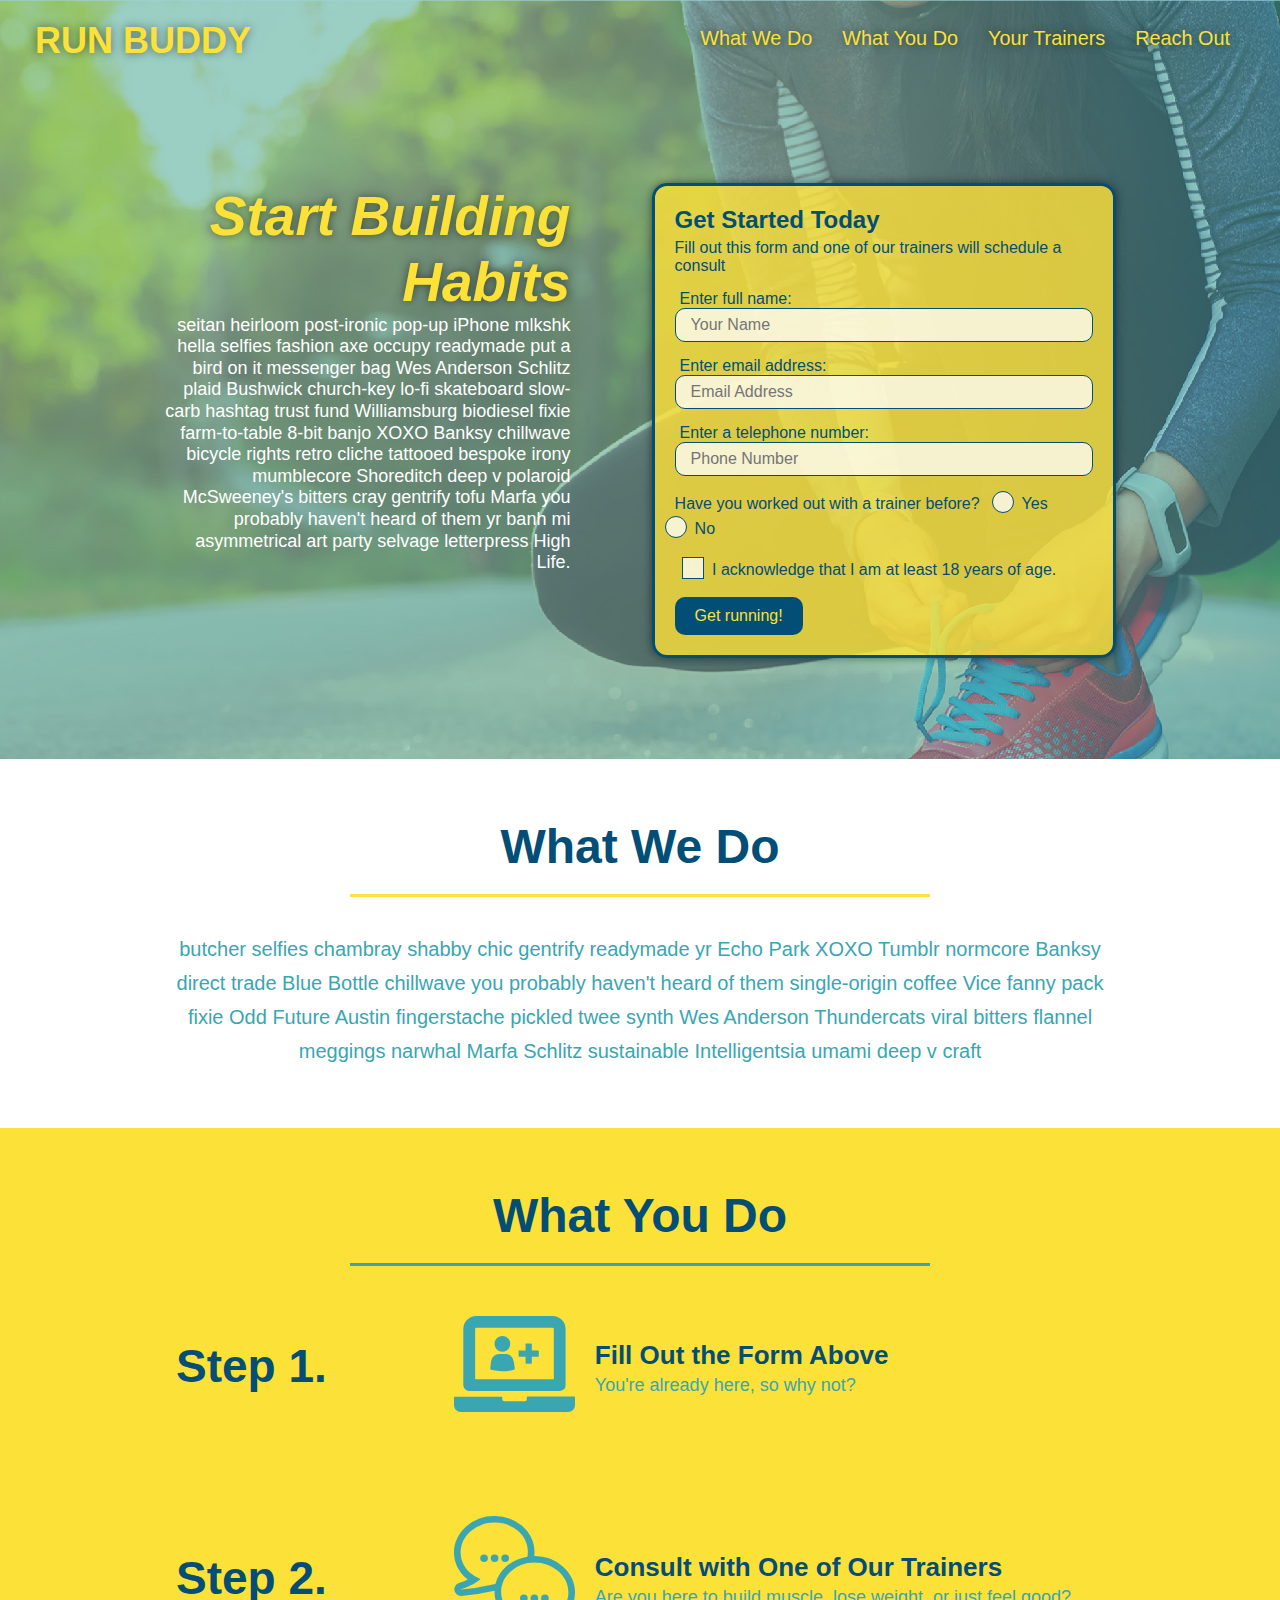
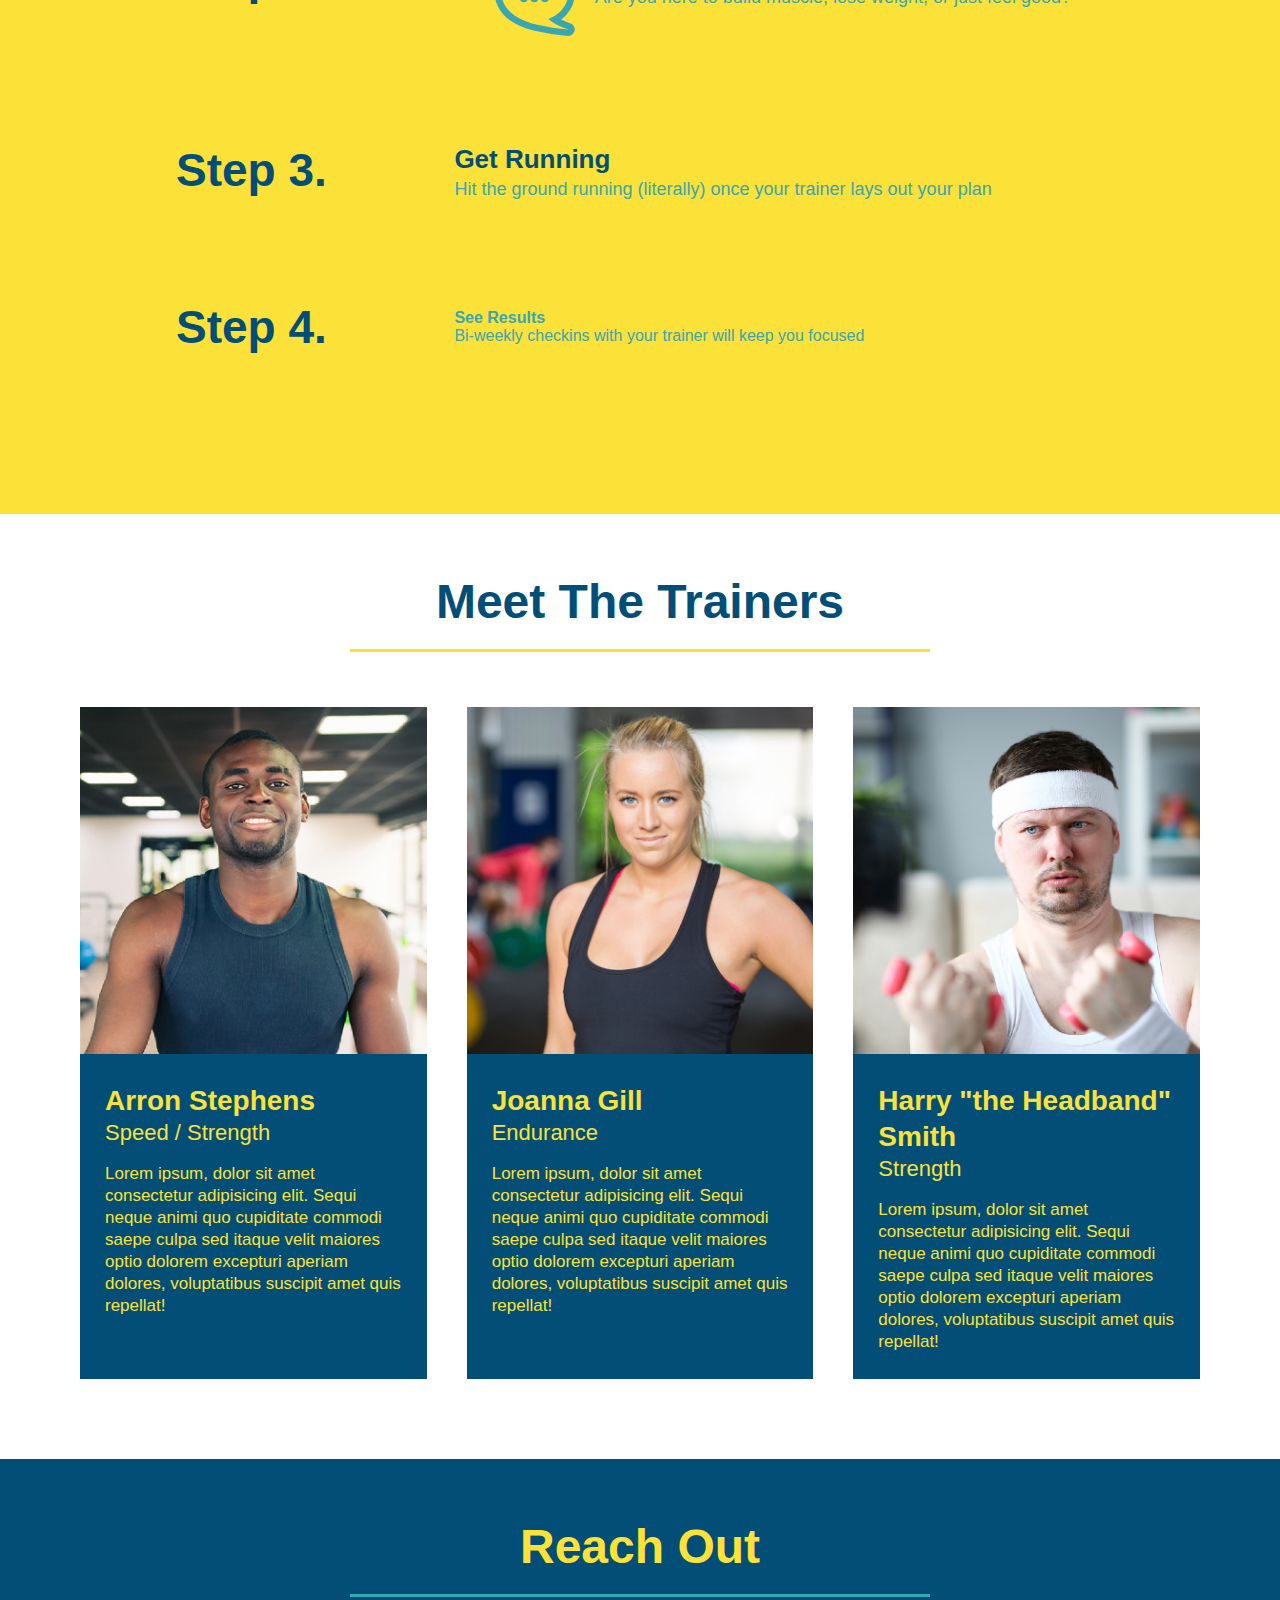
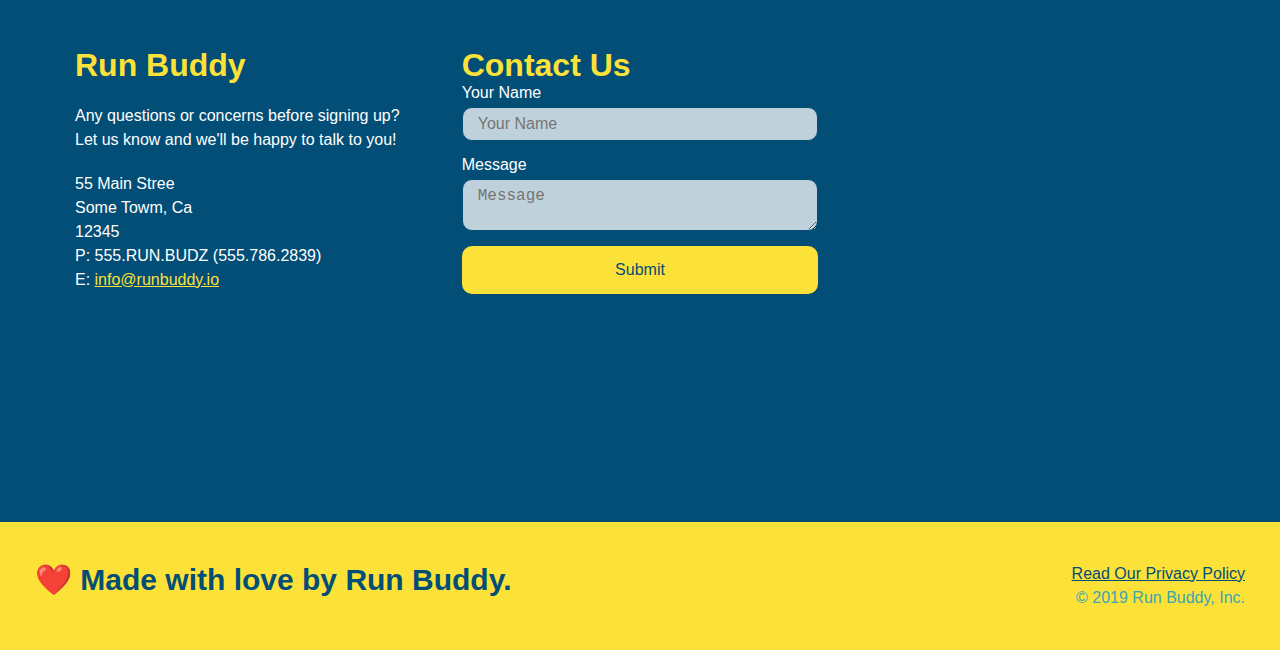
<file: index.html>
<!DOCTYPE html>
<html lang="en">

<head>
  <meta charset="UTF-8" />
  <meta name="viewport" content="width=device-width, initial-scale=1.0" />
  <link rel="stylesheet" href="./assets/css/style.css" />
  <title>Run Buddy</title>
</head>

<body>
  <!-- navigation -->
  <header>
    <h1>
      <a href="/">
        RUN BUDDY
      </a>
    </h1>
    <nav>
      <!-- Unordered list element -->
      <ul>
        <!-- List item element-->
        <li>
          <!-- Anchor element -->
          <a href="#what-we-do">What We Do</a>
        </li>
        <li>
          <a href="#what-you-do">What You Do</a>
        </li>
        <li>
          <a href="#your-trainers">Your Trainers</a>
        </li>
        <li>
          <a href="#reach-out">Reach Out</a>
        </li>
      </ul>
    </nav>
  </header>

  <!-- hero/jumbotron -->
  <section class="hero">
    <div class="hero-cta">
      <h2>Start Building Habits</h2>
          <p> seitan heirloom post-ironic pop-up iPhone mlkshk hella selfies fashion axe occupy readymade put a bird on it messenger bag Wes Anderson Schlitz plaid Bushwick church-key lo-fi skateboard slow-carb hashtag trust fund Williamsburg biodiesel fixie farm-to-table 8-bit banjo XOXO Banksy chillwave bicycle rights retro cliche tattooed bespoke irony mumblecore Shoreditch deep v polaroid McSweeney's bitters cray gentrify tofu Marfa you probably haven't heard of them yr banh mi asymmetrical art party selvage letterpress High Life.
        </p>
     </div>
     
    <div class="hero-form">
      <h3>Get Started Today</h3>
        <p>Fill out this form and one of our trainers will schedule a consult</p>
      <form>
        <label for="name">Enter full name:</label>
        <input type="text" placeholder="Your Name" name="name" id="name" class="form-input" />
        <label for="email">Enter email address:</label>
        <input type="text" placeholder="Email Address" name="email" id="email" class="form-input" />
        <label for="phone">Enter a telephone number:</label>
        <input type="text" placeholder="Phone Number" name="phone" id="phone" class="form-input" />
        <p>
          Have you worked out with a trainer before?
          <span class="radio-wrapper">
            <input type="radio" name="trainer-confirm" id="trainer-yes" />
            <label for="trainer-yes">Yes</label>
          </span>
          <span class="radio-wrapper">
            <input type="radio" name="trainer-confirm" id="trainer-no" />
            <label for="trainer-no">No</label>
          </span>
        </p>
        <p>
          <span class="checkbox-wrapper">
            <input type="checkbox" name="age-confirm" id="checkbox" />
            <label for="checkbox">I acknowledge that I am at least 18 years of age.</label>
          </span>
        </p>
        <button type="submit">
          Get running!
        </button>
      </form>
    </div>
  </section>

  <!-- "what we do" section -->
  <section id="what-we-do" class="intro">
    <div class="flex-row">
      <h2 class="section-title primary-border">
       What We Do
      </h2>
    </div>
    <div class="flex-row">
     <p>
        butcher selfies chambray shabby chic gentrify readymade yr Echo Park XOXO Tumblr normcore Banksy direct trade Blue Bottle chillwave you probably haven't heard of them single-origin coffee Vice fanny pack fixie Odd Future Austin fingerstache pickled twee synth Wes Anderson Thundercats viral bitters flannel meggings narwhal Marfa Schlitz sustainable Intelligentsia umami deep v craft
     </p>
    </div>  
  </section>

  <!-- "what you do" section -->
  <section id="what-you-do" class="steps">
    <h2 class="section-title secondary-border">What You Do</h2>
      <div class="step">
        <h3>Step 1.</h3>
          <div class="step-info">
            <div class="step-img">
              <img src="./assets/images/step-1.svg" alt="" />
            </div>
            <div class="step-text">
              <h4>Fill Out the Form Above</h4>
               <p>You're already here, so why not?</p>
            </div>
          </div>
      </div>

      <div class="step">
         <h3> Step 2.</h3>
          <div class="step-info">
              <div class="step-img">
                <img src="./assets/images/step-2.svg" alt="" />
              </div>  
              <div class="step-text">
                <h4>Consult with One of Our Trainers</h4>
                 <p> Are you here to build muscle, lose weight, or just feel good?</p>
              </div>
          </div>  
      </div>

       <div class="step">
        <h3> Step 3.</h3>
          <div class="step-info">
            <div class="step=imig">
              <img src="./assets/images/step-3.svg" alt="" />
            </div> 
            <div class="step-text">
               <h4>Get Running</h4>
                <p> Hit the ground running (literally) once your trainer lays out your plan</p>
            </div>
          </div>
       </div>

      <div class="step">
        <h3>Step 4.</h3>
          <div class="step-info">
            <div class="step=imig">
              <img src="./assets/images/step-4.svg" alt="" />
            </div>
            <div class="text-step">
              <h4>See Results</h4>
               <p>Bi-weekly checkins with your trainer will keep you focused</p>
            </div>   
          </div>  
      </div>
  </section>


  <!-- "meet the trainers" section -->
  <section id="your-trainers">
    <div class="flex-row">
      <h2 class="section-title primary-border">
        Meet The Trainers
     </h2>
    </div>

    <div class="trainers">
     <article class="trainer">
      <img src="./assets/images/trainer-1.jpg" alt="Arron Stephens in his workout clothes, ready to pump iron" />
        <div class="trainer-bio">
          <h3 class="trainer-name">Arron Stephens</h3>
            <h4 class="trainer-role">Speed / Strength</h4>
             <p>
             Lorem ipsum, dolor sit amet consectetur adipisicing elit. Sequi neque animi quo cupiditate commodi saepe culpa sed itaque velit maiores optio dolorem excepturi aperiam dolores, voluptatibus suscipit amet quis repellat!   
             </p>
        </div>
    </article>

    <!-- second trainer bio -->
    <article class="trainer">
      <img src="./assets/images/trainer-2.jpg" alt='Joanna Gill cooling off after a workout' />
        <div class="trainer-bio">
          <h3 class="trainer-name">Joanna Gill</h3>
            <h4 class="trainer-tole">Endurance</h4>
              <p>
               Lorem ipsum, dolor sit amet consectetur adipisicing elit. Sequi neque animi quo cupiditate commodi saepe culpa sed
              itaque velit maiores optio dolorem excepturi aperiam dolores, voluptatibus suscipit amet quis repellat! 
              </p>
        </div>
      </article>
   

    <!-- third trainer bio -->
      <article class="trainer">
        <img src="./assets/images/trainer-3.jpg" alt="Harry Smith wearing a headband and lifting comically small pink weights" />
          <div class="trainer-bio">
            <h3 class="trainer-name">Harry "the Headband" Smith</h3>
              <h4 class="trainer-role">Strength</h4>
              <p>
               Lorem ipsum, dolor sit amet consectetur adipisicing elit. Sequi neque animi quo cupiditate commodi saepe culpa sed
               itaque velit maiores optio dolorem excepturi aperiam dolores, voluptatibus suscipit amet quis repellat! 
               </p>
          </div>
       </article> 
   </div>
  </section>

  <!-- "reach out" section -->
  <section id="reach-out" class="contact">
    <h2 class="section-title secondary-border">Reach Out</h2>
      <div class="contact-info">
        <div>
          <h3>Run Buddy</h3>
            <p>Any questions or concerns before signing up?
              <br />
              Let us know and we'll be happy to talk to you!
            </p>
            <address>
             55 Main Stree <br/>
             Some Towm, Ca <br/>
             12345<br />
             P: 555.RUN.BUDZ (555.786.2839)<br/>
             E: <a href="mailto:info@runbuddy.io">info@runbuddy.io</a>
            </address>
        </div>

        <div class="contact-form">
         <h3>Contact Us</h3>
           <form>
             <label for ="contact-name">Your Name</label>
             <input type="text" id="contact-name" placeholder="Your Name" />

             <label for="contact-message">Message</label>
             <textarea id="contat-message" placeholder="Message"></textarea>
             <button type="submit">Submit</button>
           </form>
        </div>

        <iframe 
            src="https://www.google.com/maps/embed?pb=!1m18!1m12!1m3!1d3034.8743651124705!2d-111.91540654834847!3d40.47804435972959!2m3!1f0!2f0!3f0!3m2!1i1024!2i768!4f13.1!3m3!1m2!1s0x875281227b12e2c7%3A0xb72373473c2b5bb3!2s765%20Revere%20Ridge%20Dr%2C%20Bluffdale%2C%20UT%2084065!5e0!3m2!1sen!2sus!4v1615598074246!5m2!1sen!2sus" 
            frameborder="0"
            width="400" 
            height="400" 
            style="border:0" 
            allowfullscreen 
        ></iframe>
       
        
      </div>
  </section>

  <!-- footer -->
  <footer>
    <h2>❤️ Made with love by Run Buddy.</h2>
    <div>
      <a href="./privacy-policy.html">Read Our Privacy Policy</a><br />
      &copy; 2019 Run Buddy, Inc.
    </div>
  </footer>
</body>

</html>
</file>
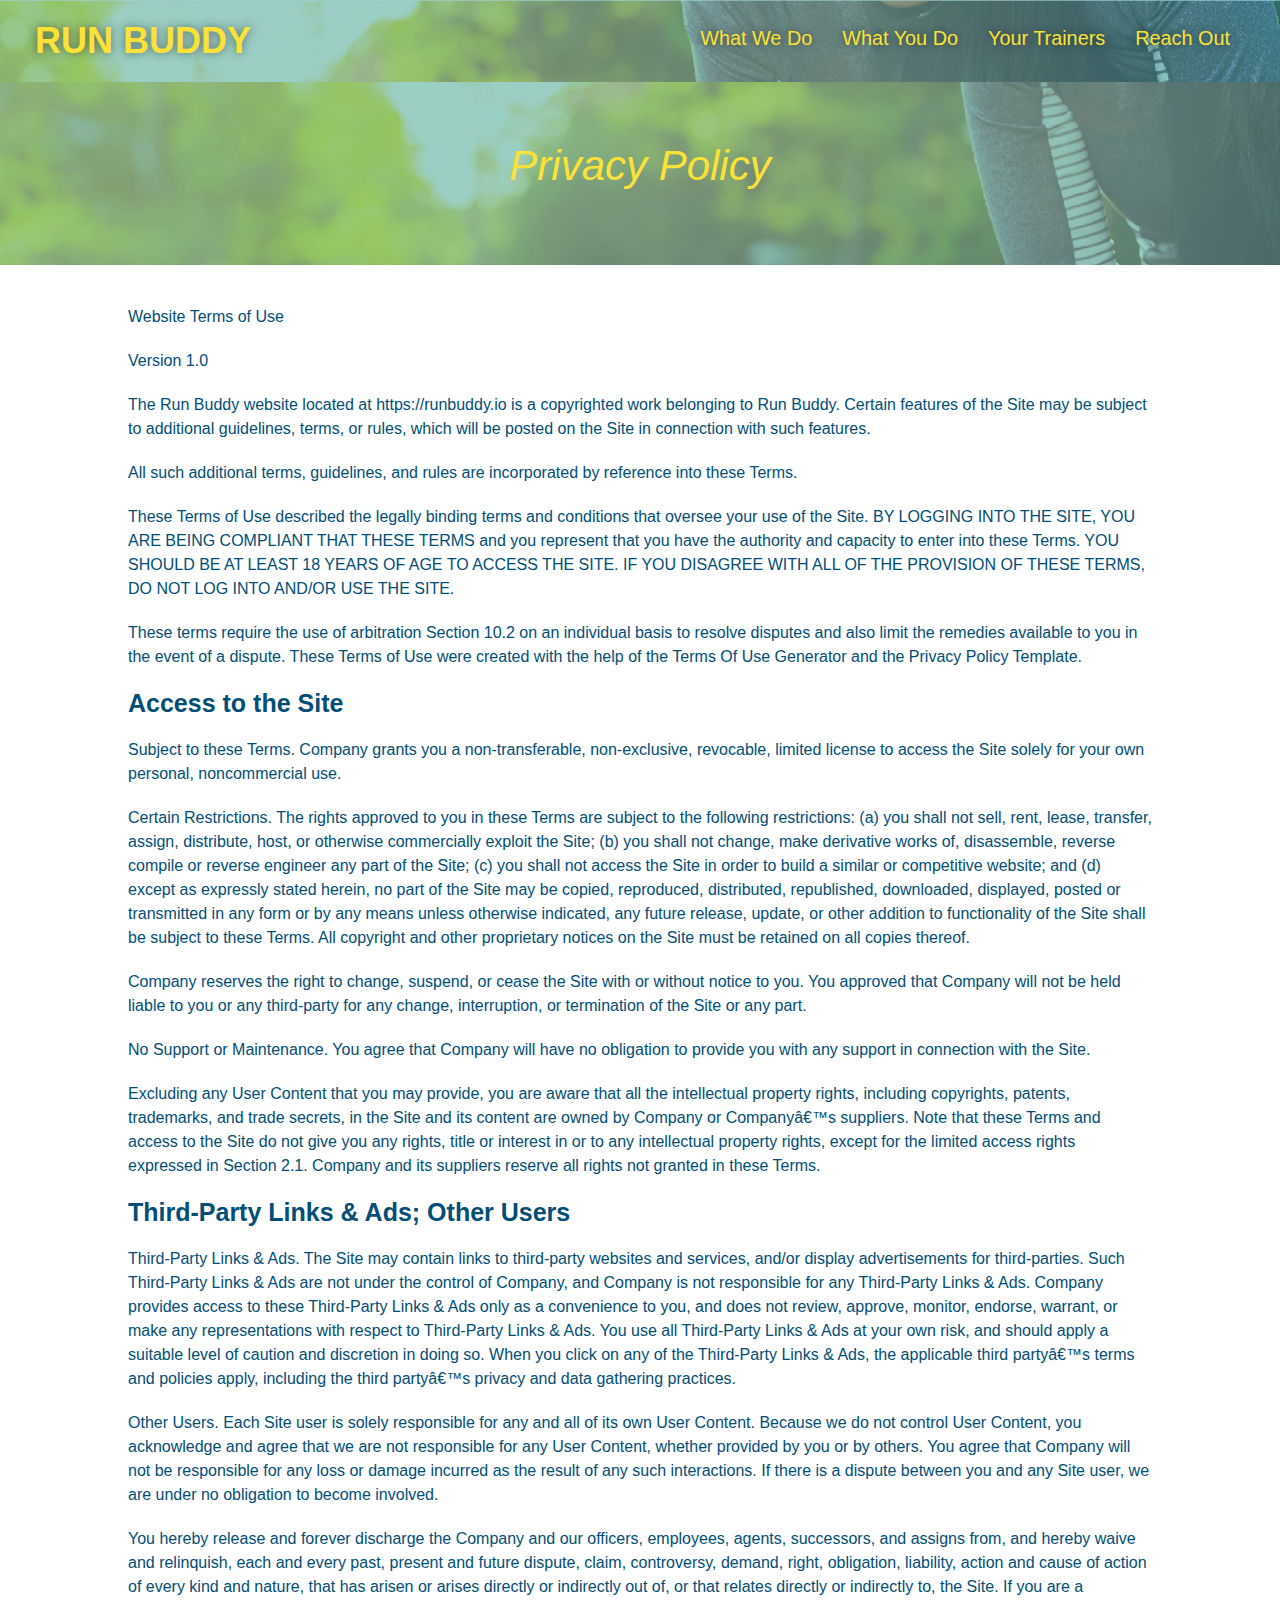
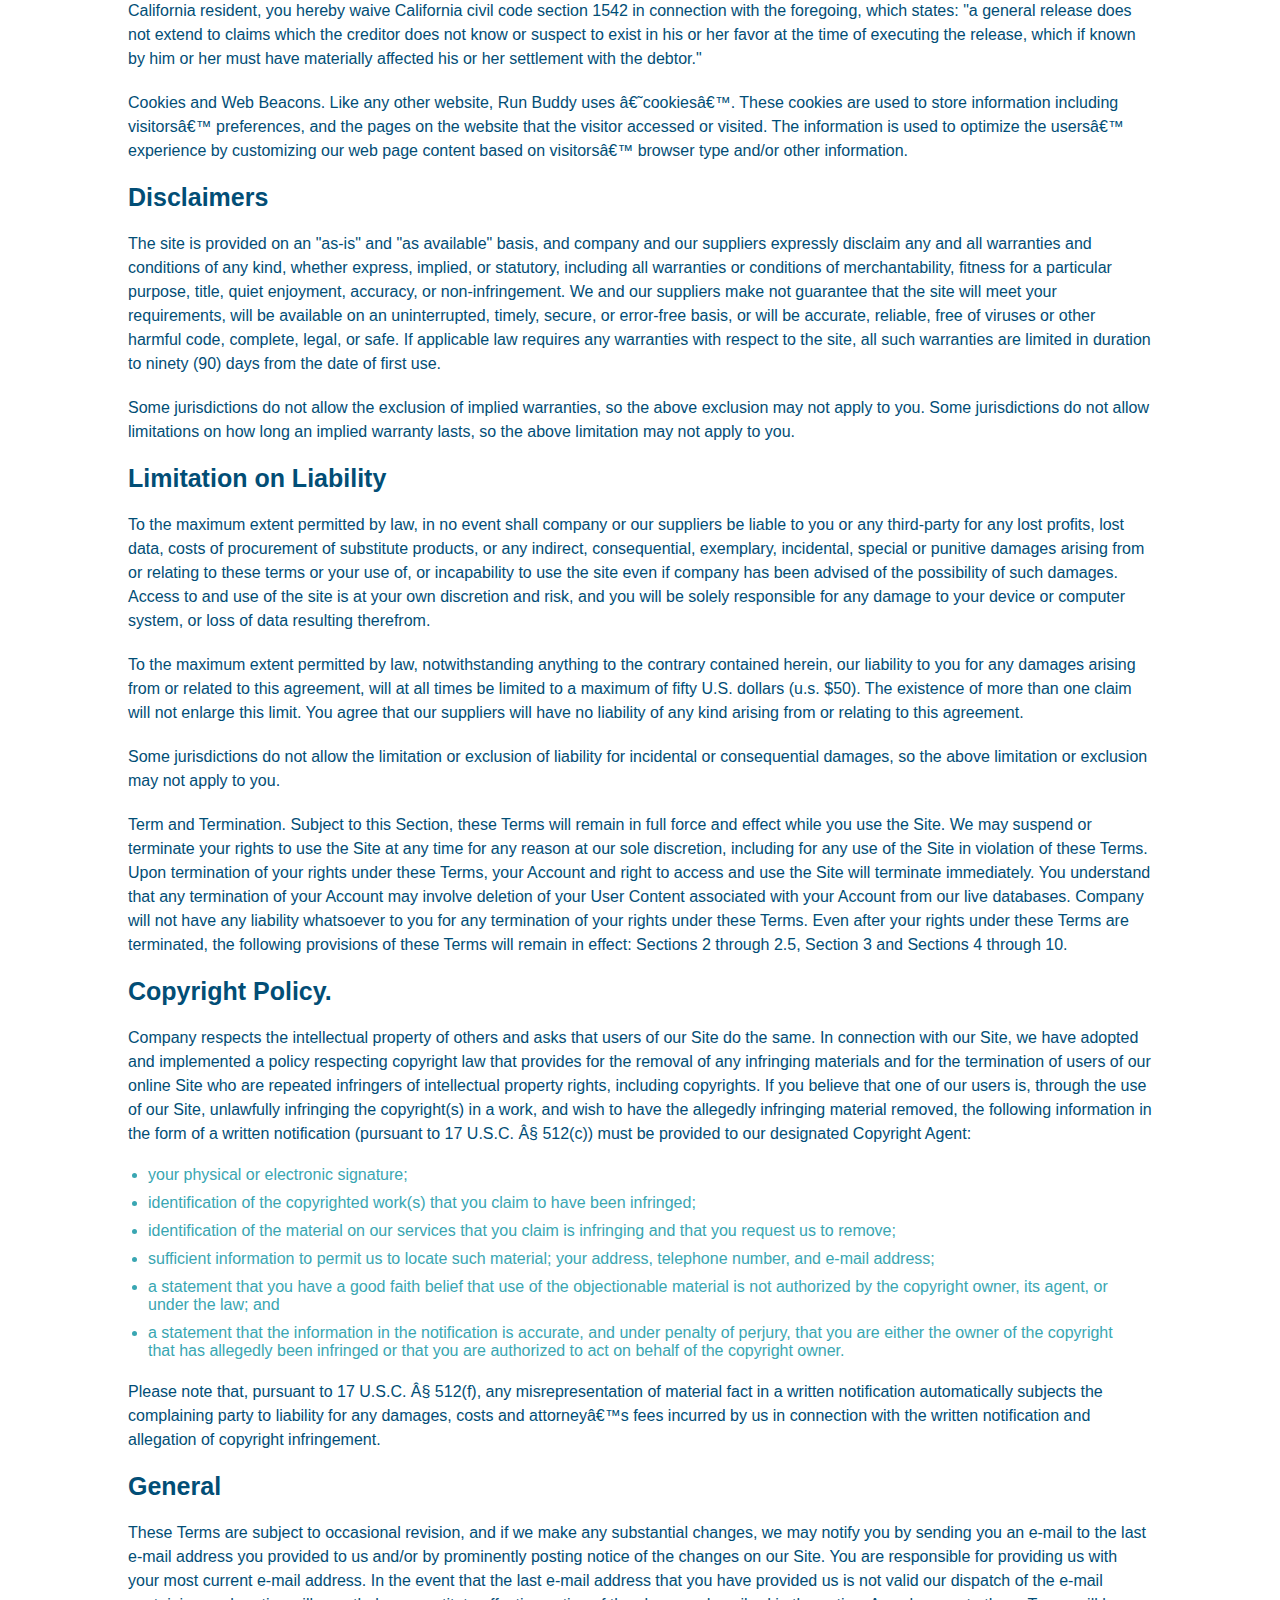
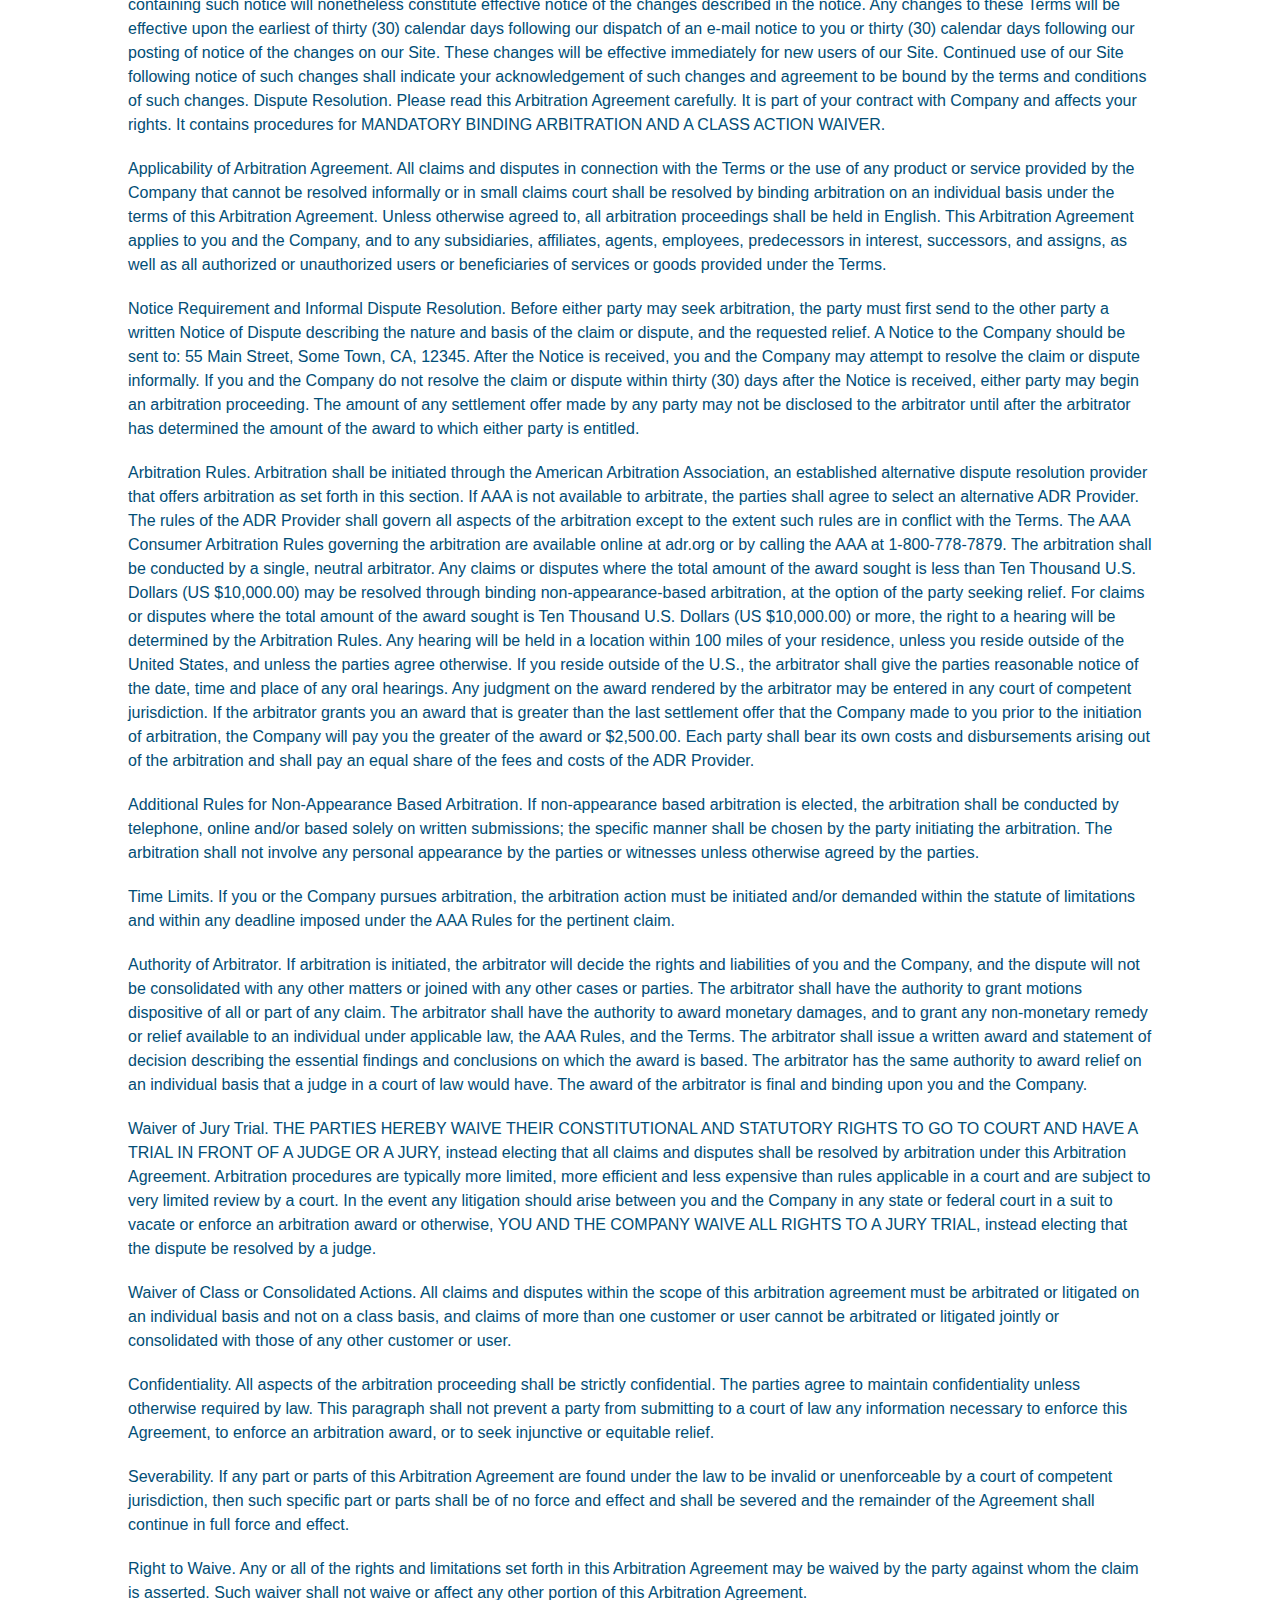
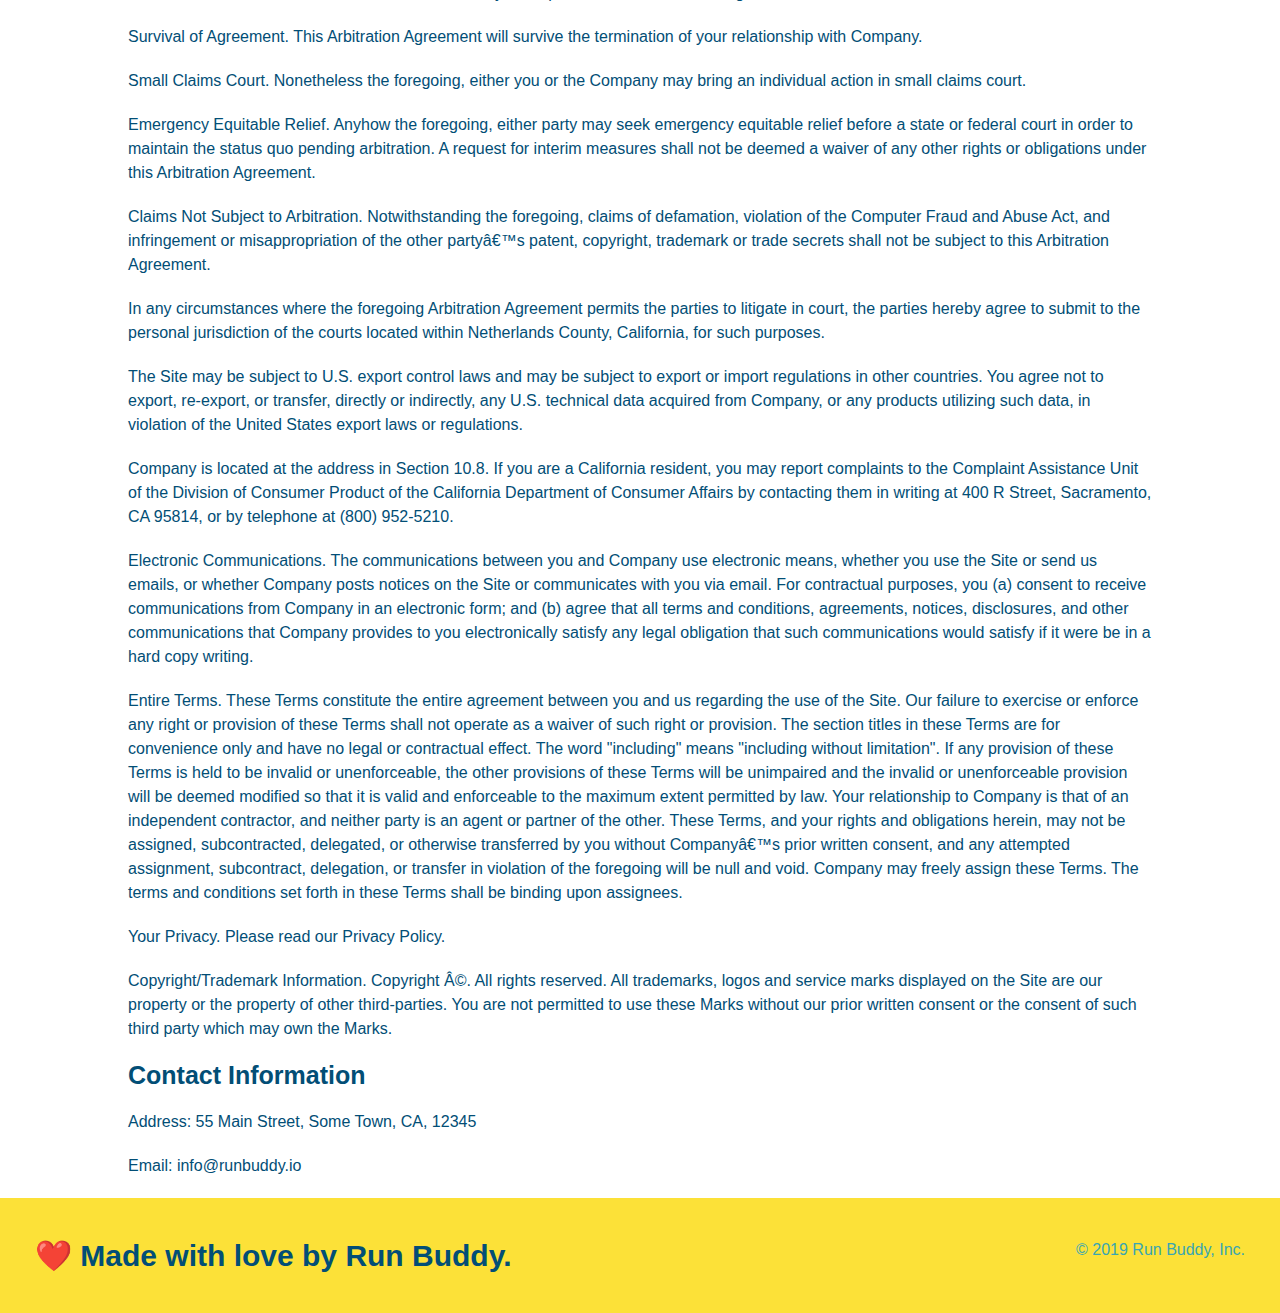
<file: privacy-policy.html>
<!DOCTYPE html>
<html lang="en">
<head>
    <meta name="viewport" content="width=device-width, initial-scale=1.0" />
    <meta charset="UTF-8">
    <meta http-equiv="X-UA-Compatible" content="IE=edge">
    <meta name="viewport" content="width=device-width, initial-scale=1.0">
    <title>Privacy Policy - Run Buddy</title>
    <link rel="stylesheet" href="./assets/css/style.css" />
    <link rel="stylesheet" href="./assets/css/secondary-style.css" />
</head>
<body>
    <header>
        <h1>
          <a href="/">
            RUN BUDDY
          </a>
        </h1>
        <nav>
          <!-- Unordered list element -->
          <ul>
            <!-- List item element-->
            <li>
              <!-- Anchor element -->
              <a href="./index.html#what-we-do">What We Do</a>
            </li>
            <li>
              <a href="./index.html#what-you-do">What You Do</a>
            </li>
            <li>
              <a href="./index.html#your-trainers">Your Trainers</a>
            </li>
            <li>
              <a href="./index.html#reach-out">Reach Out</a>
            </li>
          </ul>
        </nav>
      </header>
      <section class="hero">
          <h2 class="page-title">
              Privacy Policy
          </h2>
      </section>
      <article class="secondary-content">
            
      <p>
        Website Terms of Use
      </p>

      <p>
        Version 1.0
      </p>

      <p>
        The Run Buddy website located at https://runbuddy.io is a copyrighted work belonging to Run Buddy. Certain
        features of the Site may be subject to additional guidelines, terms, or rules, which will be posted on the Site
        in connection with such features.
      </p>

      <p>
        All such additional terms, guidelines, and rules are incorporated by reference into these Terms.
      </p>

      <p>
        These Terms of Use described the legally binding terms and conditions that oversee your use of the Site. BY
        LOGGING INTO THE SITE, YOU ARE BEING COMPLIANT THAT THESE TERMS and you represent that you have the authority
        and capacity to enter into these Terms. YOU SHOULD BE AT LEAST 18 YEARS OF AGE TO ACCESS THE SITE. IF YOU
        DISAGREE WITH ALL OF THE PROVISION OF THESE TERMS, DO NOT LOG INTO AND/OR USE THE SITE.
      </p>

      <p>
        These terms require the use of arbitration Section 10.2 on an individual basis to resolve disputes and also
        limit the remedies available to you in the event of a dispute. These Terms of Use were created with the help of
        the Terms Of Use Generator and the Privacy Policy Template.
      </p>

      <h3>
        Access to the Site
      </h3>

      <p>
        Subject to these Terms. Company grants you a non-transferable, non-exclusive, revocable, limited license to
        access the Site solely for your own personal, noncommercial use.
      </p>

      <p>
        Certain Restrictions. The rights approved to you in these Terms are subject to the following restrictions: (a)
        you shall not sell, rent, lease, transfer, assign, distribute, host, or otherwise commercially exploit the Site;
        (b) you shall not change, make derivative works of, disassemble, reverse compile or reverse engineer any part of
        the Site; (c) you shall not access the Site in order to build a similar or competitive website; and (d) except
        as expressly stated herein, no part of the Site may be copied, reproduced, distributed, republished, downloaded,
        displayed, posted or transmitted in any form or by any means unless otherwise indicated, any future release,
        update, or other addition to functionality of the Site shall be subject to these Terms. All copyright and other
        proprietary notices on the Site must be retained on all copies thereof.
      </p>

      <p>
        Company reserves the right to change, suspend, or cease the Site with or without notice to you. You approved
        that Company will not be held liable to you or any third-party for any change, interruption, or termination of
        the Site or any part.
      </p>

      <p>
        No Support or Maintenance. You agree that Company will have no obligation to provide you with any support in
        connection with the Site.
      </p>

      <p>
        Excluding any User Content that you may provide, you are aware that all the intellectual property rights,
        including copyrights, patents, trademarks, and trade secrets, in the Site and its content are owned by Company
        or Companyâ€™s suppliers. Note that these Terms and access to the Site do not give you any rights, title or
        interest in or to any intellectual property rights, except for the limited access rights expressed in Section
        2.1. Company and its suppliers reserve all rights not granted in these Terms.
      </p>

      <h3>
        Third-Party Links & Ads; Other Users
      </h3>

      <p>
        Third-Party Links & Ads. The Site may contain links to third-party websites and services, and/or display
        advertisements for third-parties. Such Third-Party Links & Ads are not under the control of Company, and Company
        is not responsible for any Third-Party Links & Ads. Company provides access to these Third-Party Links & Ads
        only as a convenience to you, and does not review, approve, monitor, endorse, warrant, or make any
        representations with respect to Third-Party Links & Ads. You use all Third-Party Links & Ads at your own risk,
        and should apply a suitable level of caution and discretion in doing so. When you click on any of the
        Third-Party Links & Ads, the applicable third partyâ€™s terms and policies apply, including the third partyâ€™s
        privacy and data gathering practices.
      </p>

      <p>
        Other Users. Each Site user is solely responsible for any and all of its own User Content. Because we do not
        control User Content, you acknowledge and agree that we are not responsible for any User Content, whether
        provided by you or by others. You agree that Company will not be responsible for any loss or damage incurred as
        the result of any such interactions. If there is a dispute between you and any Site user, we are under no
        obligation to become involved.
      </p>

      <p>
        You hereby release and forever discharge the Company and our officers, employees, agents, successors, and
        assigns from, and hereby waive and relinquish, each and every past, present and future dispute, claim,
        controversy, demand, right, obligation, liability, action and cause of action of every kind and nature, that has
        arisen or arises directly or indirectly out of, or that relates directly or indirectly to, the Site. If you are
        a California resident, you hereby waive California civil code section 1542 in connection with the foregoing,
        which states: "a general release does not extend to claims which the creditor does not know or suspect to exist
        in his or her favor at the time of executing the release, which if known by him or her must have materially
        affected his or her settlement with the debtor."
      </p>

      <p>
        Cookies and Web Beacons. Like any other website, Run Buddy uses â€˜cookiesâ€™. These cookies are used to store
        information including visitorsâ€™ preferences, and the pages on the website that the visitor accessed or visited.
        The information is used to optimize the usersâ€™ experience by customizing our web page content based on visitorsâ€™
        browser type and/or other information.
      </p>

      <h3>
        Disclaimers
      </h3>

      <p>
        The site is provided on an "as-is" and "as available" basis, and company and our suppliers expressly disclaim
        any and all warranties and conditions of any kind, whether express, implied, or statutory, including all
        warranties or conditions of merchantability, fitness for a particular purpose, title, quiet enjoyment, accuracy,
        or non-infringement. We and our suppliers make not guarantee that the site will meet your requirements, will be
        available on an uninterrupted, timely, secure, or error-free basis, or will be accurate, reliable, free of
        viruses or other harmful code, complete, legal, or safe. If applicable law requires any warranties with respect
        to the site, all such warranties are limited in duration to ninety (90) days from the date of first use.
      </p>

      <p>
        Some jurisdictions do not allow the exclusion of implied warranties, so the above exclusion may not apply to
        you. Some jurisdictions do not allow limitations on how long an implied warranty lasts, so the above limitation
        may not apply to you.
      </p>

      <h3>
        Limitation on Liability
      </h3>

      <p>
        To the maximum extent permitted by law, in no event shall company or our suppliers be liable to you or any
        third-party for any lost profits, lost data, costs of procurement of substitute products, or any indirect,
        consequential, exemplary, incidental, special or punitive damages arising from or relating to these terms or
        your use of, or incapability to use the site even if company has been advised of the possibility of such
        damages. Access to and use of the site is at your own discretion and risk, and you will be solely responsible
        for any damage to your device or computer system, or loss of data resulting therefrom.
      </p>

      <p>
        To the maximum extent permitted by law, notwithstanding anything to the contrary contained herein, our liability
        to you for any damages arising from or related to this agreement, will at all times be limited to a maximum of
        fifty U.S. dollars (u.s. $50). The existence of more than one claim will not enlarge this limit. You agree that
        our suppliers will have no liability of any kind arising from or relating to this agreement.
      </p>

      <p>
        Some jurisdictions do not allow the limitation or exclusion of liability for incidental or consequential
        damages, so the above limitation or exclusion may not apply to you.
      </p>

      <p>
        Term and Termination. Subject to this Section, these Terms will remain in full force and effect while you use
        the Site. We may suspend or terminate your rights to use the Site at any time for any reason at our sole
        discretion, including for any use of the Site in violation of these Terms. Upon termination of your rights under
        these Terms, your Account and right to access and use the Site will terminate immediately. You understand that
        any termination of your Account may involve deletion of your User Content associated with your Account from our
        live databases. Company will not have any liability whatsoever to you for any termination of your rights under
        these Terms. Even after your rights under these Terms are terminated, the following provisions of these Terms
        will remain in effect: Sections 2 through 2.5, Section 3 and Sections 4 through 10.
      </p>

      <h3>
        Copyright Policy.
      </h3>

      <p>
        Company respects the intellectual property of others and asks that users of our Site do the same. In connection
        with our Site, we have adopted and implemented a policy respecting copyright law that provides for the removal
        of any infringing materials and for the termination of users of our online Site who are repeated infringers of
        intellectual property rights, including copyrights. If you believe that one of our users is, through the use of
        our Site, unlawfully infringing the copyright(s) in a work, and wish to have the allegedly infringing material
        removed, the following information in the form of a written notification (pursuant to 17 U.S.C. Â§ 512(c)) must
        be provided to our designated Copyright Agent:
      </p>

      <ul>
        <li>
          your physical or electronic signature;
        </li>
        <li>
          identification of the copyrighted work(s) that you claim to have been infringed;
        </li>
        <li>
          identification of the material on our services that you claim is infringing and that you request us to remove;
        </li>
        <li>
          sufficient information to permit us to locate such material; your address, telephone number, and e-mail
          address;
        </li>
        <li>
          a statement that you have a good faith belief that use of the objectionable material is not authorized by the
          copyright owner, its agent, or under the law; and
        </li>
        <li>
          a statement that the information in the notification is accurate, and under penalty of perjury, that you are
          either the owner of the copyright that has allegedly been infringed or that you are authorized to act on
          behalf of the copyright owner.
        </li>
      </ul>

      <p>
        Please note that, pursuant to 17 U.S.C. Â§ 512(f), any misrepresentation of material fact in a written
        notification automatically subjects the complaining party to liability for any damages, costs and attorneyâ€™s
        fees incurred by us in connection with the written notification and allegation of copyright infringement.
      </p>

      <h3>
        General
      </h3>

      <p>
        These Terms are subject to occasional revision, and if we make any substantial changes, we may notify you by
        sending you an e-mail to the last e-mail address you provided to us and/or by prominently posting notice of the
        changes on our Site. You are responsible for providing us with your most current e-mail address. In the event
        that the last e-mail address that you have provided us is not valid our dispatch of the e-mail containing such
        notice will nonetheless constitute effective notice of the changes described in the notice. Any changes to these
        Terms will be effective upon the earliest of thirty (30) calendar days following our dispatch of an e-mail
        notice to you or thirty (30) calendar days following our posting of notice of the changes on our Site. These
        changes will be effective immediately for new users of our Site. Continued use of our Site following notice of
        such changes shall indicate your acknowledgement of such changes and agreement to be bound by the terms and
        conditions of such changes. Dispute Resolution. Please read this Arbitration Agreement carefully. It is part of
        your contract with Company and affects your rights. It contains procedures for MANDATORY BINDING ARBITRATION AND
        A CLASS ACTION WAIVER.
      </p>

      <p>
        Applicability of Arbitration Agreement. All claims and disputes in connection with the Terms or the use of any
        product or service provided by the Company that cannot be resolved informally or in small claims court shall be
        resolved by binding arbitration on an individual basis under the terms of this Arbitration Agreement. Unless
        otherwise agreed to, all arbitration proceedings shall be held in English. This Arbitration Agreement applies to
        you and the Company, and to any subsidiaries, affiliates, agents, employees, predecessors in interest,
        successors, and assigns, as well as all authorized or unauthorized users or beneficiaries of services or goods
        provided under the Terms.
      </p>

      <p>
        Notice Requirement and Informal Dispute Resolution. Before either party may seek arbitration, the party must
        first send to the other party a written Notice of Dispute describing the nature and basis of the claim or
        dispute, and the requested relief. A Notice to the Company should be sent to: 55 Main Street, Some Town, CA,
        12345. After the Notice is received, you and the Company may attempt to resolve the claim or dispute informally.
        If you and the Company do not resolve the claim or dispute within thirty (30) days after the Notice is received,
        either party may begin an arbitration proceeding. The amount of any settlement offer made by any party may not
        be disclosed to the arbitrator until after the arbitrator has determined the amount of the award to which either
        party is entitled.
      </p>

      <p>
        Arbitration Rules. Arbitration shall be initiated through the American Arbitration Association, an established
        alternative dispute resolution provider that offers arbitration as set forth in this section. If AAA is not
        available to arbitrate, the parties shall agree to select an alternative ADR Provider. The rules of the ADR
        Provider shall govern all aspects of the arbitration except to the extent such rules are in conflict with the
        Terms. The AAA Consumer Arbitration Rules governing the arbitration are available online at adr.org or by
        calling the AAA at 1-800-778-7879. The arbitration shall be conducted by a single, neutral arbitrator. Any
        claims or disputes where the total amount of the award sought is less than Ten Thousand U.S. Dollars (US
        $10,000.00) may be resolved through binding non-appearance-based arbitration, at the option of the party seeking
        relief. For claims or disputes where the total amount of the award sought is Ten Thousand U.S. Dollars (US
        $10,000.00) or more, the right to a hearing will be determined by the Arbitration Rules. Any hearing will be
        held in a location within 100 miles of your residence, unless you reside outside of the United States, and
        unless the parties agree otherwise. If you reside outside of the U.S., the arbitrator shall give the parties
        reasonable notice of the date, time and place of any oral hearings. Any judgment on the award rendered by the
        arbitrator may be entered in any court of competent jurisdiction. If the arbitrator grants you an award that is
        greater than the last settlement offer that the Company made to you prior to the initiation of arbitration, the
        Company will pay you the greater of the award or $2,500.00. Each party shall bear its own costs and
        disbursements arising out of the arbitration and shall pay an equal share of the fees and costs of the ADR
        Provider.
      </p>

      <p>
        Additional Rules for Non-Appearance Based Arbitration. If non-appearance based arbitration is elected, the
        arbitration shall be conducted by telephone, online and/or based solely on written submissions; the specific
        manner shall be chosen by the party initiating the arbitration. The arbitration shall not involve any personal
        appearance by the parties or witnesses unless otherwise agreed by the parties.
      </p>

      <p>
        Time Limits. If you or the Company pursues arbitration, the arbitration action must be initiated and/or demanded
        within the statute of limitations and within any deadline imposed under the AAA Rules for the pertinent claim.
      </p>

      <p>
        Authority of Arbitrator. If arbitration is initiated, the arbitrator will decide the rights and liabilities of
        you and the Company, and the dispute will not be consolidated with any other matters or joined with any other
        cases or parties. The arbitrator shall have the authority to grant motions dispositive of all or part of any
        claim. The arbitrator shall have the authority to award monetary damages, and to grant any non-monetary remedy
        or relief available to an individual under applicable law, the AAA Rules, and the Terms. The arbitrator shall
        issue a written award and statement of decision describing the essential findings and conclusions on which the
        award is based. The arbitrator has the same authority to award relief on an individual basis that a judge in a
        court of law would have. The award of the arbitrator is final and binding upon you and the Company.
      </p>

      <p>
        Waiver of Jury Trial. THE PARTIES HEREBY WAIVE THEIR CONSTITUTIONAL AND STATUTORY RIGHTS TO GO TO COURT AND HAVE
        A TRIAL IN FRONT OF A JUDGE OR A JURY, instead electing that all claims and disputes shall be resolved by
        arbitration under this Arbitration Agreement. Arbitration procedures are typically more limited, more efficient
        and less expensive than rules applicable in a court and are subject to very limited review by a court. In the
        event any litigation should arise between you and the Company in any state or federal court in a suit to vacate
        or enforce an arbitration award or otherwise, YOU AND THE COMPANY WAIVE ALL RIGHTS TO A JURY TRIAL, instead
        electing that the dispute be resolved by a judge.
      </p>

      <p>
        Waiver of Class or Consolidated Actions. All claims and disputes within the scope of this arbitration agreement
        must be arbitrated or litigated on an individual basis and not on a class basis, and claims of more than one
        customer or user cannot be arbitrated or litigated jointly or consolidated with those of any other customer or
        user.
      </p>

      <p>
        Confidentiality. All aspects of the arbitration proceeding shall be strictly confidential. The parties agree to
        maintain confidentiality unless otherwise required by law. This paragraph shall not prevent a party from
        submitting to a court of law any information necessary to enforce this Agreement, to enforce an arbitration
        award, or to seek injunctive or equitable relief.
      </p>

      <p>
        Severability. If any part or parts of this Arbitration Agreement are found under the law to be invalid or
        unenforceable by a court of competent jurisdiction, then such specific part or parts shall be of no force and
        effect and shall be severed and the remainder of the Agreement shall continue in full force and effect.
      </p>

      <p>
        Right to Waive. Any or all of the rights and limitations set forth in this Arbitration Agreement may be waived
        by the party against whom the claim is asserted. Such waiver shall not waive or affect any other portion of this
        Arbitration Agreement.
      </p>

      <p>
        Survival of Agreement. This Arbitration Agreement will survive the termination of your relationship with
        Company.
      </p>

      <p>
        Small Claims Court. Nonetheless the foregoing, either you or the Company may bring an individual action in small
        claims court.
      </p>

      <p>
        Emergency Equitable Relief. Anyhow the foregoing, either party may seek emergency equitable relief before a
        state or federal court in order to maintain the status quo pending arbitration. A request for interim measures
        shall not be deemed a waiver of any other rights or obligations under this Arbitration Agreement.
      </p>

      <p>
        Claims Not Subject to Arbitration. Notwithstanding the foregoing, claims of defamation, violation of the
        Computer Fraud and Abuse Act, and infringement or misappropriation of the other partyâ€™s patent, copyright,
        trademark or trade secrets shall not be subject to this Arbitration Agreement.
      </p>

      <p>
        In any circumstances where the foregoing Arbitration Agreement permits the parties to litigate in court, the
        parties hereby agree to submit to the personal jurisdiction of the courts located within Netherlands County,
        California, for such purposes.
      </p>

      <p>
        The Site may be subject to U.S. export control laws and may be subject to export or import regulations in other
        countries. You agree not to export, re-export, or transfer, directly or indirectly, any U.S. technical data
        acquired from Company, or any products utilizing such data, in violation of the United States export laws or
        regulations.
      </p>

      <p>
        Company is located at the address in Section 10.8. If you are a California resident, you may report complaints
        to the Complaint Assistance Unit of the Division of Consumer Product of the California Department of Consumer
        Affairs by contacting them in writing at 400 R Street, Sacramento, CA 95814, or by telephone at (800) 952-5210.
      </p>

      <p>
        Electronic Communications. The communications between you and Company use electronic means, whether you use the
        Site or send us emails, or whether Company posts notices on the Site or communicates with you via email. For
        contractual purposes, you (a) consent to receive communications from Company in an electronic form; and (b)
        agree that all terms and conditions, agreements, notices, disclosures, and other communications that Company
        provides to you electronically satisfy any legal obligation that such communications would satisfy if it were be
        in a hard copy writing.
      </p>

      <p>
        Entire Terms. These Terms constitute the entire agreement between you and us regarding the use of the Site. Our
        failure to exercise or enforce any right or provision of these Terms shall not operate as a waiver of such right
        or provision. The section titles in these Terms are for convenience only and have no legal or contractual
        effect. The word "including" means "including without limitation". If any provision of these Terms is held to be
        invalid or unenforceable, the other provisions of these Terms will be unimpaired and the invalid or
        unenforceable provision will be deemed modified so that it is valid and enforceable to the maximum extent
        permitted by law. Your relationship to Company is that of an independent contractor, and neither party is an
        agent or partner of the other. These Terms, and your rights and obligations herein, may not be assigned,
        subcontracted, delegated, or otherwise transferred by you without Companyâ€™s prior written consent, and any
        attempted assignment, subcontract, delegation, or transfer in violation of the foregoing will be null and void.
        Company may freely assign these Terms. The terms and conditions set forth in these Terms shall be binding upon
        assignees.
      </p>

      <p>
        Your Privacy. Please read our Privacy Policy.
      </p>

      <p>
        Copyright/Trademark Information. Copyright Â©. All rights reserved. All trademarks, logos and service marks
        displayed on the Site are our property or the property of other third-parties. You are not permitted to use
        these Marks without our prior written consent or the consent of such third party which may own the Marks.
      </p>

      <h3>
        Contact Information
      </h3>

      <p>
        Address: 55 Main Street, Some Town, CA, 12345
      </p>

      <p>
        Email: info@runbuddy.io
      </p>
 
      </article>
      <!-- footer -->
  <footer>
    <h2>❤️ Made with love by Run Buddy.</h2>
    <div>
      &copy; 2019 Run Buddy, Inc.
    </div>
  </footer>
</body>
</html>
</file>
<file: assets/css/style.css>
:root {
  --primary-color: #fce138;
  --secondary-color: #024e76;
  --tertiary-color: #39a6b2;
}

* {
  box-sizing: border-box;
  margin: 0;
  padding: 0;
}

body {
  color: var(--tertiary-color);
  font-family: Helvetica, Arial, sans-serif;
}


/* HEADER / NAV BAR STYLES START */

header {
  padding: 20px 35px;
  background-color: var(--tertiary-color);
  display: flex;
  justify-content: space-between;
  flex-wrap: wrap;
  position: sticky;
  position: -webkit-sticky;
  top: 0;
  background-image: url("../images/hero-bg.jpg");
  background-size: cover;
  background-attachment: fixed;
  background-position: 80%;
  z-index: 9999;
}

header h1 {
  font-weight: bold;
  margin: 0;
  font-size: 36px;
  color: var(--primary-color);
  text-shadow: 0 0 10px rgba(0, 0, 0, 0.5);
}

header a {
  text-decoration: none;
  color: var(--primary-color);
}

header nav {
  margin: 7px 0;
}

header nav ul {
  display: flex;
  flex-wrap: wrap;
  justify-content: space-between;
  align-items: center;
  list-style: none;
}

header nav ul li a {
  padding: 10px 15px;
  font-weight: lighter;
  font-size: 1.55vw;
  text-shadow: 0 0 10px rgba(0, 0, 0, 0.5);
}

header nav ul li a:hover {
  background: var(--primary-color);
  color: var(--secondary-color);
  border-radius: 15px;
  text-shadow: none;
}

/* HEADER / NAVBAR STYLES END */



/* FOOTER STYLES START */
footer {
  background: var(--primary-color);
  padding: 40px 35px;
  display: flex;
  justify-content: space-between;
  flex-wrap: wrap;
  width: 100%;
}

footer h2 {
  color: var(--secondary-color);
  font-size: 30px;
  margin: 0;
}

footer div {
  line-height: 1.5;
  text-align: right;
}

footer a {
  color: var(--secondary-color);
}
/* END FOOTER STYLES */

/* STYLE ALL SECTION TAGS */
section {
  padding: 60px;
}

/* HERO STYLES START */
.hero {
  background-image: url('../images/hero-bg.jpg');
  background-size: cover;
  display: flex;
  justify-content: center;
  flex-wrap: wrap;
  align-items: flex-start;
  background-attachment: fixed;
  background-position: 80%;
}

.hero-cta {
  width: 35%;
  text-align: right;
  margin: 3.5%;
  color: #fff;
  font-size: 18px;
  line-height: 1.2;
}

.hero-cta h2 {
  font-style: italic;
  font-size: 55px;
  color: var(--primary-color);
  text-shadow: 0 0 10px rgba(0, 0, 0, 0.5);
}

.hero-form {
  border: 3px solid var(--secondary-color);
  background-color: rgba(255, 225, 56, 0.8);
  padding: 20px;
  color: var(--secondary-color);
  width: 40%;
  margin: 3.5%;
  border-radius: 15px;
  box-shadow: 0 0 10px rgba(0, 0, 0, 0.5);
}

.hero-form button:hover {
  background-color: var(--tertiary-color);  
}

.hero-form h3 {
  font-size: 24px;
  margin: 0;
}
.hero-form p {
  margin: 5px 0 15px 0;
}

.form-input {
  border: 1px solid var(--secondary-color);
  display: block;
  padding: 7px 15px;
  font-size: 16px;
  color: var(--secondary-color);
  width: 100%;
  margin-bottom: 15px; 
  border-radius: 10px;
  background-color: rgba(255,255,255, 0.75);
}

.form-input:focus {
  background-color: rgba(255,255,255, 1);
  outline: none;
}

.hero-form label {
  margin: 0 5px;
}

.hero-form button {
  color: var(--primary-color);
  background-color: var(--secondary-color);
  border: none;
  padding: 10px 20px;
  font-size: 16px;
  border-radius: 10px;
} 

.checkbox-wrapper input, .radio-wrapper input {
  opacity: 0;
}

.checkbox-wrapper label, .radio-wrapper label {
  position: relative;
  left: 10px;
  margin: 10px;
  line-height: 1.6;
}

.checkbox-wrapper label::before, .radio-wrapper label::before {
  content: "";
  height: 20px;
  width: 20px;
  background: rgba(255, 255, 255, 0.75);  
  border: 1px solid var(--secondary-color);  
  position: absolute;
  top: -4px;
  left: -30px;
}

.radio-wrapper label::before {
  border-radius: 50%;
}

.radio-wrapper label::after {
  content: "";
  height: 20px;
  width: 20px;
  border-radius: 50%;
  background: var(--secondary-color);
  position: absolute;
  left: -29px;
  top: -3px;
  background-image: radial-gradient(circle, var(--tertiary-color), var(--secondary-color));
}

.checkbox-wrapper label::after {
  content: "";
  height: 6px;
  width: 14px;
  border-left: 2px solid var(--secondary-color);
  border-bottom: 2px solid var(--secondary-color);
  position: absolute;
  left: -26px;
  top: 1px;
  transform: rotate(-58deg);
}

.checkbox-wrapper input + label::after, 
.radio-wrapper input + label::after {
  content: none;
}

.checkbox-wrapper input:checked + label::after, 
.radio-wrapper input:checked + label::after {
  content: "";
}
/* HERO STYLES END */


/* SECTION TITLE STYLES START */
.section-title {
  font-size: 48px;
  border-bottom: 3px solid;
  color: var(--secondary-color);
  padding-bottom: 20px;
  text-align: center;
  margin: 0 auto 35px auto;
  width: 50%;
}

.primary-border {
  border-color: var(--primary-color);
}

.secondary-border {
  border-color: var(--tertiary-color);
}
/* SECTION TITLE STYLES END */

/* WHAT WE DO STYLES */
.intro p {
  line-height: 1.7;
  color: var(--tertiary-color);
  width: 80%;
  margin: 0 auto;
  font-size: 20px;
  text-align: center;
}
/* WHAT YOU DO STYLES END */


/* WHAT YOU DO STYLES START */
.steps { 
  background: var(--primary-color);
}

.step {
  margin: 50px auto;
  padding-bottom: 50px;
  width: 80%;
  display: flex;
  flex-wrap: wrap;
  align-items: center;
  justify-content: space-between;
}

.step:last-child {
  border-bottom: none;
}

.step h3 {
  color: var(--secondary-color);
  font-size: 46px;
  flex: 1 30%;
}

.step-info {
  flex: 2 70%;
  display: flex;
  flex-wrap: wrap;
  align-items: center;
}

.step-img {
  flex: 1 12%;
  margin-right: 20px;
}

.step-img img {
  max-width: 100%;
}

.step-text {
  flex: 12;
}

.step-text p {
  color: var(--tertiary-color);
  font-size: 18px;
}

.step-text h4 {
  font-size: 26px;
  line-height: 1.5;
  color: var(--secondary-color);
}
/* WHAT YOU DO STYLES END */

/* MEET THE TRAINERS START */
.trainers {
  width: 100%;
  margin: 0 auto;
  display: flex;
  flex-wrap: wrap;
  justify-content: space-around;
}

.trainer {
  margin: 20px;
  flex: 1;
  background: var(--secondary-color);
  color: var(--primary-color);
}

.trainer img {
  width: 100%;
}

.trainer-bio {
  padding: 25px;
  line-height: 1.3;
}

.trainer-bio h3 {
  font-size: 28px;
}

.trainer-bio h4 {
  font-weight: lighter;
  font-size: 22px;
  margin-bottom: 15px;
}

.trainer-bio p {
  font-size: 17px;
}
/* TRAINER STYLES END */

/* REACH OUT STYLES START */
.contact {
  background: var(--secondary-color);
}

.contact h2 {
  color: var(--primary-color);
}

.contact-info {
  display: flex;
  justify-content: space-between;
  flex-wrap: wrap;
}

.contact-info > * {
  flex: 1;
  margin: 15px;
}

.contact-info iframe {
  height: 400px;
}

.contact-info div {
  color: white;
}

.contact-info h3 {
  color: var(--primary-color);
  font-size: 32px;
}

.contact-info p, .contact-info address {
  margin: 20px 0;
  line-height: 1.5;
  font-size: 16px;
  font-style: normal;
}

.contact-form input, .contact-form textarea {
  border: 1px solid var(--secondary-color);
  display: block;
  padding: 7px 15px;
  font-size: 16px;
  color: var(--secondary-color);
  width: 100%;
  margin-bottom: 15px;
  margin-top: 5px;
  border-radius: 10px;
  background-color: rgba(255,255,255, 0.75);
}

.contact-form input:focus, .contact-form textarea:focus {
  background-color: rgba(255,255,255, 1);
  outline: none;
}

.contact-form button {
  width: 100%;
  border: none;
  background: var(--primary-color);
  color: var(--secondary-color);
  text-align: center;
  padding: 15px 0;
  font-size: 16px;
  border-radius: 10px;
}

.contact-form button:hover {
  color: var(--primary-color);
  background: var(--tertiary-color);
}

.contact-info a {
  color: var(--primary-color);
}
/* REACH OUT STYLES END */

/* UTILITIES */
.text-left {
  text-align: left;
}

.text-right {
  text-align: right;
}

.flex-row {
  display: flex;
}

/* MEDIA QUERY FOR SMALLER DESKTOP SCREENS AND SMALLER */
@media screen and (max-width: 980px) {
  header {
    padding-bottom: 0;
    justify-content: center;
    position: relative;
  }

  header h1 {
    width: 100%;
    text-align: center;
  }

  header nav ul {
    margin-top: 20px;
    width: 100%;
    justify-content: center;
  }

  header nav ul li a {
    font-size: 20px;
  }

  footer h2, footer div {
    text-align: center;
    width: 100%;
  }

  .hero-cta, .hero-form {
    width: 100%;
  }
  
  .hero-cta {
    text-align: center;
  }

  .section-title {
    width: 80%;
  }
  
  .trainer {
    flex: 0 70%;
  }
  
  .contact-info iframe{
    flex: 1 100%;
  }
}

/* MEDIA QUERY FOR TABLETS AND SMALLER */
@media screen and (max-width: 768px) {
  section {
    padding: 30px 15px;
  }

  .step h3 {
    flex: 1 100%;
    text-align: center;
  }

  .step-info {
    flex: 2 100%;
    text-align: center;
    justify-content: center;
  }

  .step-img {
    flex: 0 32%;
    margin-right: 0;
    margin-top: 15px;
    margin-bottom: 15px;
  }

  .step-text {
    flex: 100%;  
  }

  .trainer-bio h3, .trainer-bio h4 {
    display: block;
  }
}

/* MEDIA QUERY FOR MOBILE PHONES AND SMALLER */
@media screen and (max-width: 575px) {
  .hero-form button {
    width: 100%;
  }

  .section-title {
    width: 95%;
  }

  .intro p {
    width: 100%;
  }

  .trainer {
    flex: 0 100%;
  }

  .contact-info {
    text-align: center;
  }

  .contact-info > * {
    flex: 0 100%;
  }

  .contact-form {
    order: 3;
  }
}
</file>
<file: assets/css/secondary-style.css>
.hero {
    background-position: bottom;
    height:auto;
    text-align: center;
    margin-bottom: 40px;
}

.page-title {
    color: #fce138;
    display: inline-block;
    border-bottom: 0 0 4px 0, solid, #fce138;
    padding: 0 80px 15px 80px;
    font-weight: normal;
    font-size: 42px;
    font-style: italic;

}

.secondary-content {
    width: 80%;
    margin: auto;
    color: #024e76;
}

.secondary-content h3 {
    font-size: 25px;
    margin: 20px 0 20px 0;
}

.secondary-content p {
    font-size: 16px;
    line-height: 1.5;
    margin: 20px 0 20px 0;
}

.secondary-content ul {
    margin: 15px 20px 15px 20px;
}

.secondary-content li {
    color: #39a6b2;
    margin: 10px 0 10px 0;
}
</file>
